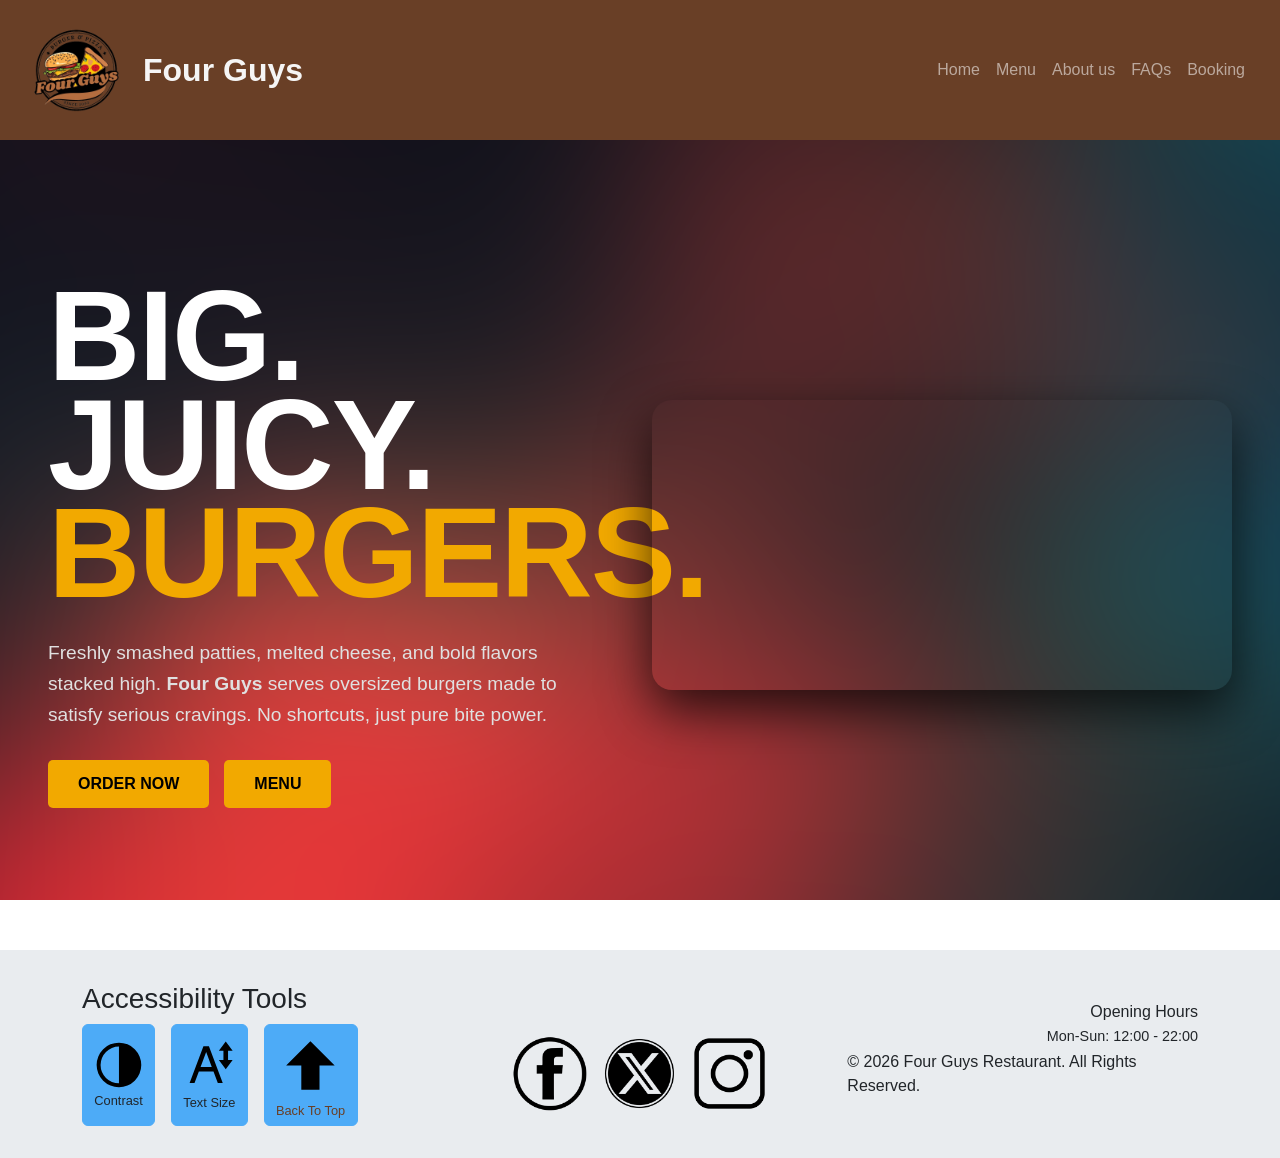
<file: index.html>
<html>
<head>    <meta charset="UTF-8">
    <meta name="viewport" content="width=device-width, initial-scale=1.0">
    <title>Home page</title>
    <link rel="icon" type="image/x-icon" href="images/Four_Guys-favicon.png"> <!-- Favicon image for top bar-->

    <link rel="stylesheet" href="css/bootstrap.min.css">
    <link rel="stylesheet" href="css/styles.css">



  <!--bg image-->
  <style>
  body {
    /* The path to your image */
    background-image: url('images/homeL.png');

    /* Keep the image from repeating */
    background-repeat: no-repeat;

    /* Make the image cover the entire screen */
    background-size: cover;

    /* Keep the image fixed so it doesn't scroll with the page */
    background-attachment: fixed;

    /* Center the image */
    background-position: center;
  }
</style>
</head>

<body>
    <nav class="navbar navbar-expand-lg navbar-dark">
      <div class="container-fluid">
    
        <!-- Logo / Brand -->
        <a class="navbar-brand d-flex align-items-center" href="index.html">
          <img id="logo" src="images/logo.png" alt="Four Guys Logo" class="me-3"> <!-- me3 adds whitespace between logo and title-->
          Four Guys
        </a>

        <!-- Mobile toggle button -->
        <button class="navbar-toggler" type="button" data-bs-toggle="collapse" data-bs-target="#navbarNav">
          <span class="navbar-toggler-icon"></span>
        </button>

        <!-- Links -->
        <div class="collapse navbar-collapse" id="navbarNav">
          <ul class="navbar-nav ms-auto">
            <li class="nav-item">
              <a class="nav-link" href="index.html">Home</a>
            </li>
            <li class="nav-item">
              <a class="nav-link" href="menu.html">Menu</a>
            </li>
            <li class="nav-item">
              <a class="nav-link" href="about-us.html">About us</a>
            </li>
            <li class="nav-item">
              <a class="nav-link" href="faqs.html">FAQs</a>
            </li>
            <li class="nav-item">
              <a class="nav-link" href="booking.html">Booking</a>
            </li>
          </ul>
        </div>

      </div>
    </nav> <!-- End of nav bar-->

<!-- text-->
<div class="hero-section" id="home-hero">
    <div class="container-fluid">
        <div class="row align-items-center">
            
            <div class="col-md-6 px-5">
                <h1 class="hero-title">
                    BIG.<br>
                    JUICY.<br>
                    <span class="highlight">BURGERS.</span>
                </h1>
                <p class="hero-subtitle">
                    Freshly smashed patties, melted cheese, and bold flavors stacked high. 
                    <b>Four Guys</b> serves oversized burgers made to satisfy serious cravings. 
                    No shortcuts, just pure bite power.
                </p>
                <div class="hero-buttons">
                    <a href="booking.html" class="btn btn-orange">ORDER NOW</a>
                    <a href="menu.html" class="btn btn-orange">MENU</a>
                </div>
            </div>

            <div class="col-md-6 d-flex justify-content-end pe-5">
                <video autoplay loop muted playsinline class="hero-video">
                    <source src="images/slideshow.mp4" type="video/mp4">
                    Your browser does not support the video tag.
                </video>
            </div>

        </div> 
    </div> 
</div>





    <footer class="footer-a11y" role="contentinfo">
        <div class="container">
            <div class="footer-a11y__grid">
                <div class="footer-a11y__controls">
                    <h3>Accessibility Tools</h3>
                    <div class="footer-a11y__options"> <!-- footer accesibility buttons -->

                        <button id="darkModeBtn" type="button" class="btn footer-a11y__button" aria-pressed="false" aria-label="Toggle High Contrast Mode" onclick="darkmodeFunc()">
                            <svg role="img" viewBox="0 0 24 24"><title>Contrast</title><path d="M12 22.314a10.314 10.314 0 110-20.628 10.314 10.314 0 010 20.628zM12 3.5a8.5 8.5 0 000 17V3.5z"/></svg>
                            Contrast
                        </button>

                        <button id="toggle-text-size" class="btn footer-a11y__button" aria-pressed="false" aria-label="Toggle Text Size">
                             <svg role ="img" viewBox="0 0 24 24"><title>Text Size</title><path d="m22 6-3-4-3 4h2v4h-2l3 4 3-4h-2V6zM9.307 4l-6 16h2.137l1.875-5h6.363l1.875 5h2.137l-6-16H9.307zm-1.239 9L10.5 6.515 12.932 13H8.068z"/></svg>
                            Text Size
                        </button>

                        <a href="#top" class="btn footer-a11y__button" aria-label="Back to top">
                            <svg class="back-to-top" role="img" viewBox="0 0 24 24" aria-hidden="true" fill="black"><title>Back To Top</title><path d="M12 4l-8 8h5v8h6v-8h5z"/></svg>
                            <span>Back To Top</span>
                        </a>

                    </div>
                </div>

                <div class="footer-a11y__social"> <!-- footer social media buttons -->
                    <a href="https://www.facebook.com/?locale=en_GB"><img src="images/facebook-logo.png" alt="Facebook"></a>
                    <a href="https://x.com/"><img src="images/x-logo.png" alt="Twitter"></a>
                    <a href="https://www.instagram.com/?hl=en"><img src="images/instagram-logo.png" alt="Instagram"></a>
                </div>

                <nav class="footer-a11y__nav" aria-label="Footer Navigation"> <!-- footer links -->

                    <div class="footer-a11y__hours">
                      <h4>Opening Hours</h4>
                      <p>Mon-Sun: 12:00 - 22:00</p>
                    </div>

                    <div class="footer-a11y__copyright">
                      <p>&copy; 2026 Four Guys Restaurant. All Rights Reserved.</p>
                    </div>
                </nav>
            </div>

        </div>
    </footer> 
    <script src="js/jquery.js"></script> <!--  only needed if using jquery--> 
    <script src="js/bootstrap.bundle.min.js"></script>
    <script src="js/accessibility.js" defer></script>
    </body>
    </html>
</file>
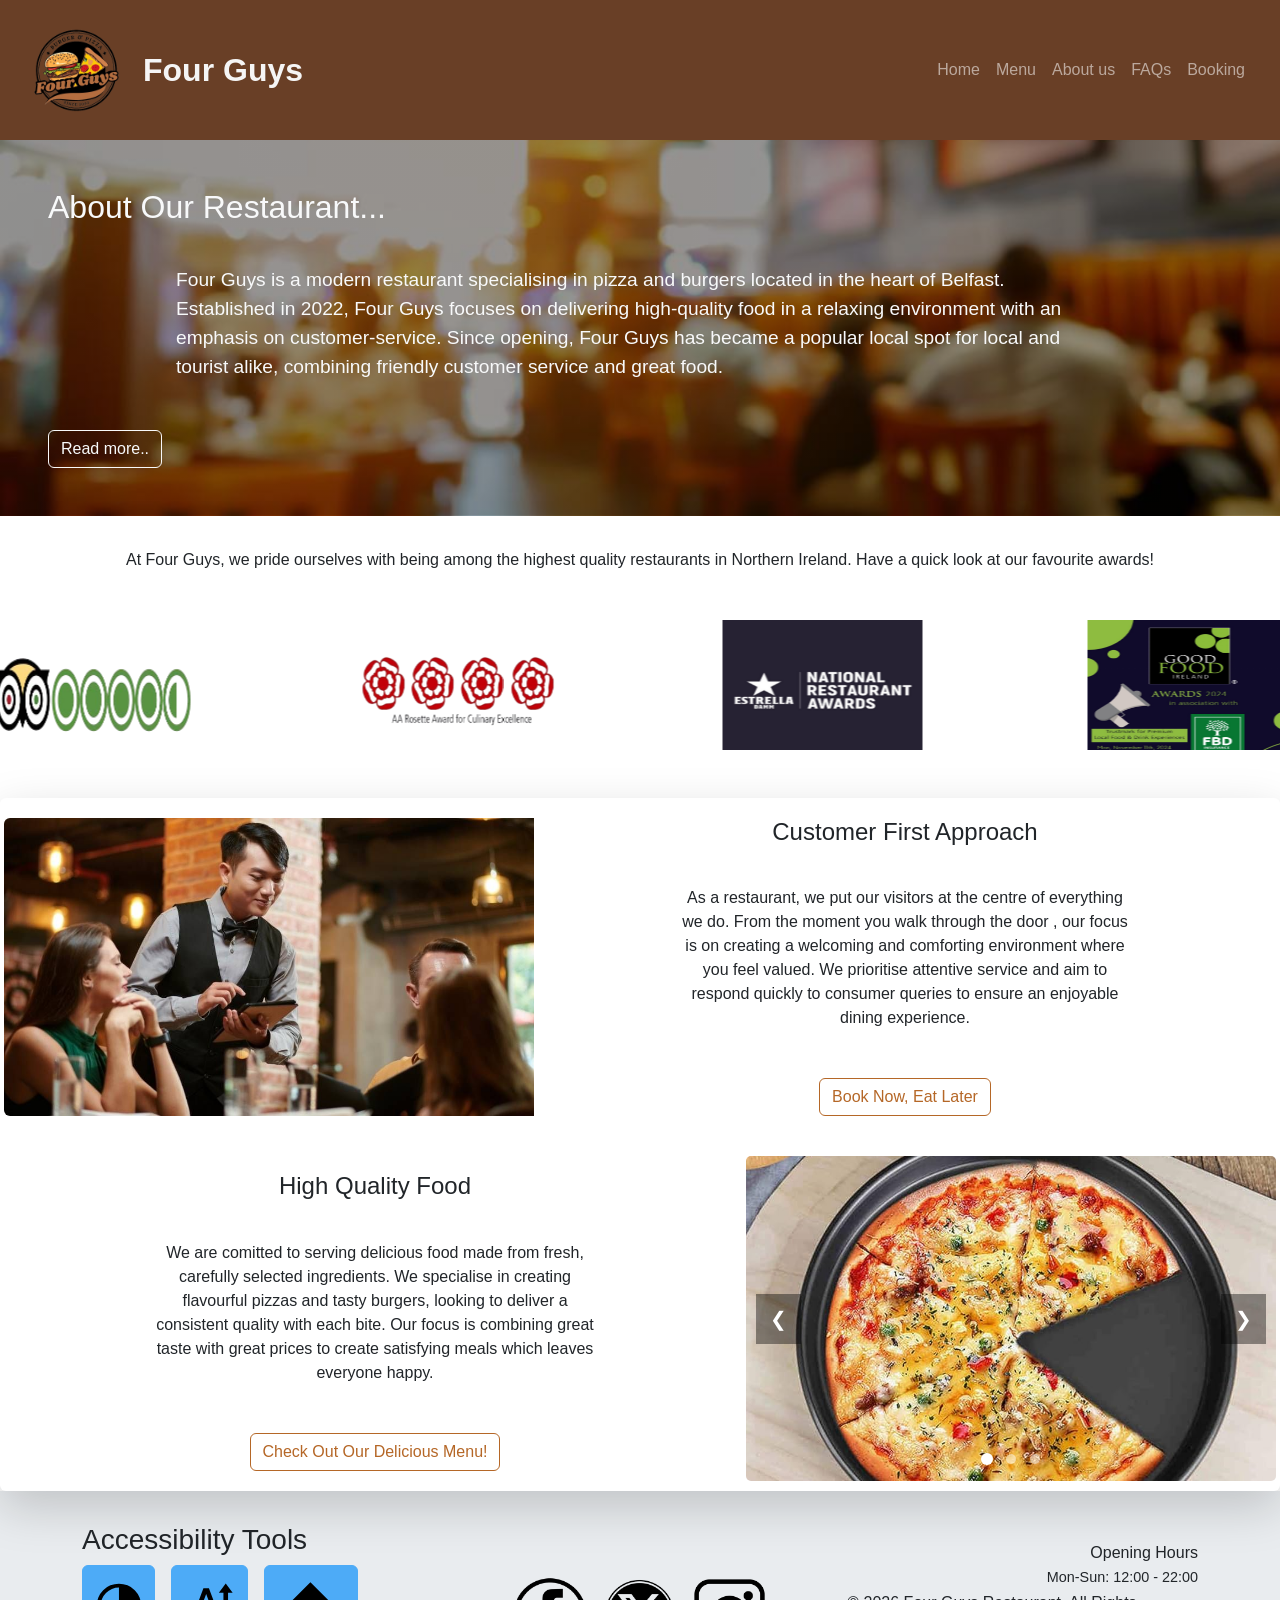
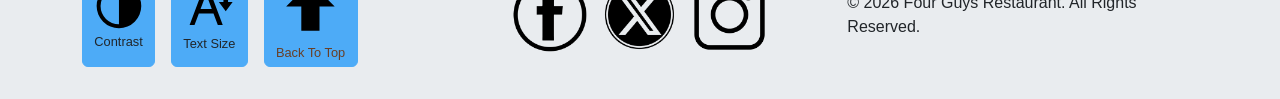
<file: about-us.html>
<!DOCTYPE html>
<html lang="en">
<head>
    <meta charset="UTF-8">
    <meta name="viewport" content="width=device-width, initial-scale=1.0">
    <title>About Us Page</title>
    <link rel="icon" type="image/x-icon" href="images/Four_Guys-favicon.png"> <!-- Favicon image for top bar-->

    <link rel="stylesheet" href="css/bootstrap.min.css">
    <link rel="stylesheet" href="css/styles.css">


</head>
  <body id="top">
    <nav class="navbar navbar-expand-lg navbar-dark">
      <div class="container-fluid">
    
        <!-- Logo / Brand -->
        <a class="navbar-brand d-flex align-items-center" href="index.html">
          <img id="logo" src="images/logo.png" alt="Four Guys Logo" class="me-3"> <!-- me3 adds whitespace between logo and title-->
          Four Guys
        </a>

        <!-- Mobile toggle button -->
        <button class="navbar-toggler" type="button" data-bs-toggle="collapse" data-bs-target="#navbarNav">
          <span class="navbar-toggler-icon"></span>
        </button>

        <!-- Button navigation -->
        <div class="collapse navbar-collapse" id="navbarNav">
          <ul class="navbar-nav ms-auto">
            <li class="nav-item">
              <a class="nav-link" href="index.html">Home</a>
            </li>
            <li class="nav-item">
              <a class="nav-link" href="menu.html">Menu</a>
            </li>
            <li class="nav-item">
              <a class="nav-link" href="about-us.html">About us</a>
            </li>
            <li class="nav-item">
              <a class="nav-link" href="faqs.html">FAQs</a>
            </li>
            <li class="nav-item">
              <a class="nav-link" href="booking.html">Booking</a>
            </li>
          </ul>
        </div>

      </div>
    </nav> <!-- End of nav bar-->

    <!-- Hero section -->
    <div class="row align-items-md-stretch">
      <div class="col-md-12">
        <div class="text-light jumbotron-image">
          <h2>About Our Restaurant...</h2>
          <p class="fade-in about-us-p">Four Guys is a modern restaurant specialising in pizza and burgers located in the heart of Belfast.
            Established in 2022, Four Guys focuses on delivering high-quality food in a relaxing environment
            with an emphasis on customer-service. Since opening, Four Guys has became a popular local spot
            for local and tourist alike, combining friendly customer service and great food.
          </p>

          <p class="extra-text about-us-p" style="display:none;">
          The owners of Four Guys thought long and hard what makes a great restaurant. The food only makes a part of the restaurant,
          but the customers are what makes a restaurant complete. Our customer service policy ensures that the customer must enjoy every
          minute within our restaurant. This ensures that we create a welcoming and warm environment along with exciting and tasteful
          dishes for all to try.<br><br>

          Whilst we have a great focus on the customer, we still spend many hours perfecting and tweaking our menu. Four Guys attempts
          to get people to step outside their food-comfort zones, trying exciting and new flavours. Many foods are rotated in and out 
          of our menu as we listen carefully to customer ratings on how to improve our menu.
          </p>

          <button class="btn btn-outline-light read-more" type="button">Read more..</button>
        </div>
      </div>

    <p class="text-center fade-in about-us-p"> At Four Guys, we pride ourselves with being among the highest quality restaurants
        in Northern Ireland. Have a quick look at our favourite awards!</p>

    <div class="marquee">
      <div class="marquee-content">
        <img src="images/tripadvisor-award.png" alt="Tripadvisor 4.5/5 rating">
        <img src="images/AA-Rosette-Award.png" alt="4/5 AA Rosette rating for culinary excellence">
        <img src="images/national-restaurant-award.jpg" alt="National Restaurant Award for high-quality food 2024">
        <img src="images/good-food-ireland-award.jpg" alt="Good Food Ireland Award 2024">
      </div>
    </div>    

    <!-- creates card effect around both card divs -->
    <div class="container mt-5">
      <div class="card shadow-lg border-0">
        <div class="row g-0 p-1 align-items-center">

          <!-- First card -->
          <div class="row g-0 mb-4 align-items-center">
            <div class="col-md-5">
              <img src="images/about-us-customer-service.jpg" alt="Waiter serving a table in a Four Guys Restaurant" class="img-fluid rounded-start">
            </div>
            <div class="col-md-7">
              <div class="card-body">
                <h4 class="text-center">Customer First Approach</h4>
                  <p class="text-center fade-in about-us-p">As a restaurant, we put our visitors at the centre of everything we do. From the moment you walk through the door
                    , our focus is on creating a welcoming and comforting environment where you feel valued. We prioritise attentive
                    service and aim to respond quickly to consumer queries to ensure an enjoyable dining experience.
                  </p>
                  <div class= "text-center">
                      <button id="booking-btn" class="btn primary-btn" type="button">Book Now, Eat Later</button>
                  </div>
              </div>
            </div>
          </div>

          <!-- Second card -->
          <div class="row g-0 align-items-stretch">
            <div class="col-md-7 order-md-1 order-2 h-100">
              <div class="card-body">
                <h4 class="text-center">High Quality Food</h4>
                <p class="text-center fade-in about-us-p">We are comitted to serving delicious food made from fresh, carefully selected ingredients. We specialise in creating
                  flavourful pizzas and tasty burgers, looking to deliver a consistent quality with each bite. Our focus is combining 
                  great taste with great prices to create satisfying meals which leaves everyone happy.
                </p>
                <div class= "text-center">
                  <button id="menu-btn" class="btn primary-btn" type="button">Check Out Our Delicious Menu!</button>
                </div>
              </div>
            </div>

            <!-- Slideshow -->
            <div class="col-md-5 order-md-2 order-1 h-100">
              <div class="slideshow">

                <div class="slide">
                  <img src="images/about-us-pizza.jpg" class="img-fluid" alt="A freshly made pizza sitting on the counter">
                </div>

                <div class="slide">
                  <img src="images/about-us-burger.jpg" class="img-fluid" alt="a tasty burger pictured before being eaten">
                </div>

                <div class="slide">
                    <img src="images/about-us-milkshake.jpeg" class="img-fluid" alt="milkshake ready to be served to a customer">
                </div>

                <!-- Interactive dots -->
                <div class="dots">
                  <span class="dot" onclick="goToSlide(0)"></span>
                  <span class="dot" onclick="goToSlide(1)"></span>
                  <span class="dot" onclick="goToSlide(2)"></spa\n>
                </div>

                <!-- Arrows -->
                <button class="arrow prev" onclick="changeSlide(-1)">&#10094;</button>
                <button class="arrow next" onclick="changeSlide(1)">&#10095;</button>

              </div>
            </div>
          </div>

        </div>
      </div>
    </div>    

    <!-- Footer -->
    <footer class="footer-a11y" role="contentinfo">
        <div class="container">
            <div class="footer-a11y__grid">
                <div class="footer-a11y__controls">
                    <h3>Accessibility Tools</h3>
                    <div class="footer-a11y__options"> <!-- footer accesibility buttons -->

                        <button id="darkModeBtn" type="button" class="btn footer-a11y__button" aria-pressed="false" aria-label="Toggle High Contrast Mode" onclick="darkmodeFunc()">
                            <svg role="img" viewBox="0 0 24 24"><title>Contrast</title><path d="M12 22.314a10.314 10.314 0 110-20.628 10.314 10.314 0 010 20.628zM12 3.5a8.5 8.5 0 000 17V3.5z"/></svg>
                            Contrast
                        </button>

                        <button id="toggle-text-size" class="btn footer-a11y__button" aria-pressed="false" aria-label="Toggle Text Size">
                             <svg role ="img" viewBox="0 0 24 24"><title>Text Size</title><path d="m22 6-3-4-3 4h2v4h-2l3 4 3-4h-2V6zM9.307 4l-6 16h2.137l1.875-5h6.363l1.875 5h2.137l-6-16H9.307zm-1.239 9L10.5 6.515 12.932 13H8.068z"/></svg>
                            Text Size
                        </button>

                        <a href="#top" class="btn footer-a11y__button" aria-label="Back to top">
                            <svg class="back-to-top" role="img" viewBox="0 0 24 24" aria-hidden="true" fill="black"><title>Back To Top</title><path d="M12 4l-8 8h5v8h6v-8h5z"/></svg>
                            <span>Back To Top</span>
                        </a>

                    </div>
                </div>

                <div class="footer-a11y__social"> <!-- footer social media buttons -->
                    <a href="https://www.facebook.com/?locale=en_GB"><img src="images/facebook-logo.png" alt="Facebook"></a>
                    <a href="https://x.com/"><img src="images/x-logo.png" alt="Twitter"></a>
                    <a href="https://www.instagram.com/?hl=en"><img src="images/instagram-logo.png" alt="Instagram"></a>
                </div>

                <nav class="footer-a11y__nav" aria-label="Footer Navigation"> <!-- footer links -->

                    <div class="footer-a11y__hours">
                      <h4>Opening Hours</h4>
                      <p>Mon-Sun: 12:00 - 22:00</p>
                    </div>

                    <div class="footer-a11y__copyright">
                      <p>&copy; 2026 Four Guys Restaurant. All Rights Reserved.</p>
                    </div>
                </nav>
            </div>

        </div>
    </footer>  

  <script src="js/jquery.js"></script> <!--  only needed if using jquery--> 
  <script src="js/about-us-scripts.js"></script>
  <script src="js/bootstrap.bundle.min.js"></script>
  <script src="js/accessibility.js" defer></script>
</body>
</html>
</file>
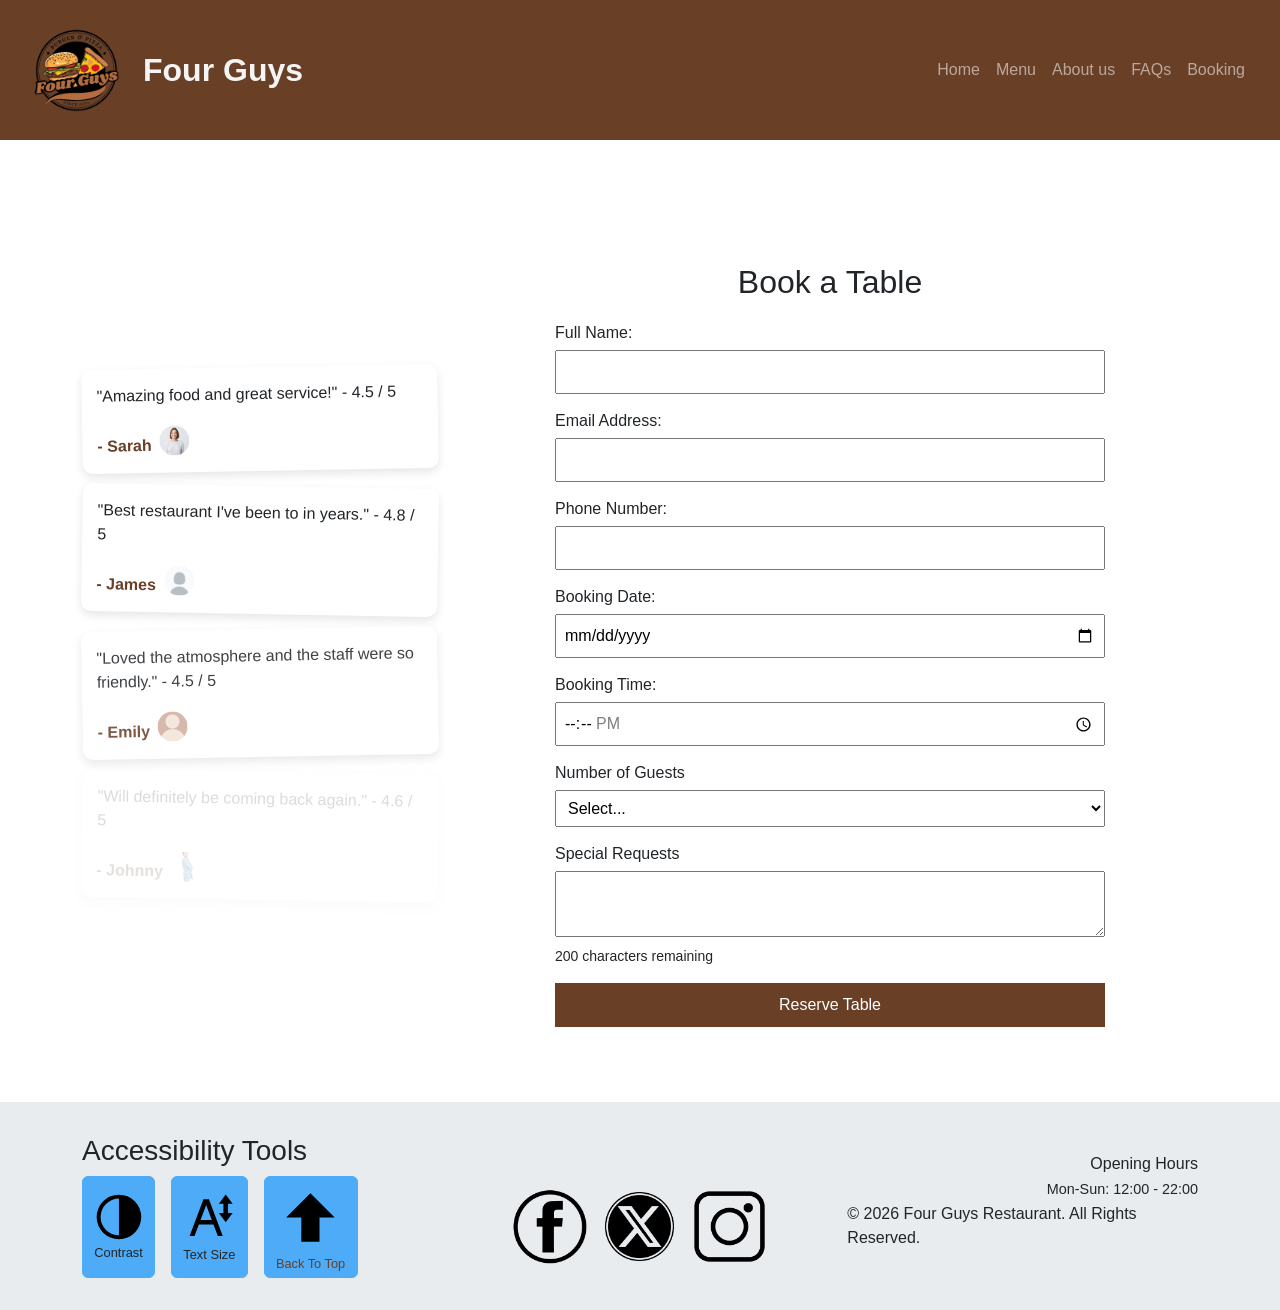
<file: booking.html>
<!DOCTYPE html>
<html lang="en">
<head>
    <meta charset="UTF-8">
    <meta name="viewport" content="width=device-width, initial-scale=1.0">
    <title>Booking Page</title>
    <link rel="icon" type="image/x-icon" href="images/Four_Guys-favicon.png"> <!-- Favicon image for top bar-->


    <link rel="stylesheet" href="css/bootstrap.min.css">
    <link rel="stylesheet" href="css/booking-styles.css">
    <link rel="stylesheet" href="css/styles.css">

    <script src="js/accessibility.js" defer></script>

</head>
<body>
    <nav class="navbar navbar-expand-lg navbar-dark">
      <div class="container-fluid">
    
        <!-- Logo / Brand -->
        <a class="navbar-brand d-flex align-items-center" href="index.html">
          <img id="logo" src="images/logo.png" alt="Four Guys Logo" class="me-3"> <!-- me3 adds whitespace between logo and title-->
          Four Guys
        </a>

        <!-- Mobile toggle button -->
        <button class="navbar-toggler" type="button" data-bs-toggle="collapse" data-bs-target="#navbarNav">
          <span class="navbar-toggler-icon"></span>
        </button>

        <!-- Links -->
        <div class="collapse navbar-collapse" id="navbarNav">
          <ul class="navbar-nav ms-auto">
            <li class="nav-item">
              <a class="nav-link" href="index.html">Home</a>
            </li>
            <li class="nav-item">
              <a class="nav-link" href="menu.html">Menu</a>
            </li>
            <li class="nav-item">
              <a class="nav-link" href="about-us.html">About us</a>
            </li>
            <li class="nav-item">
              <a class="nav-link" href="faqs.html">FAQs</a>
            </li>
            <li class="nav-item">
              <a class="nav-link" href="booking.html">Booking</a>
            </li>
          </ul>
        </div>

      </div>
    </nav> <!-- End of nav bar-->

<div class="container mt-5">
  <div class="row align-items-center">

    <!-- Reviews Column -->
    <div class="col-md-4 mb-4">
      <div class="reviews-container">

        <div class="review-card">
          <p>"Amazing food and great service!" -  4.5 / 5</p>

          <div class="review-user">
            <span>- Sarah</span>
            <img src="images/booking-pfp-sarah.jpg" alt="Profile picture of user: Sarah">
          </div>
        </div>

        <div class="review-card">
          <p>"Best restaurant I've been to in years." -  4.8 / 5</p>

          <div class="review-user">
            <span>- James</span>
            <img src="images/booking-pfp-default-male.jpg" alt="Profile picture of user: James">
          </div>
        </div>

        <div class="review-card">
          <p>"Loved the atmosphere and the staff were so friendly." -  4.5 / 5</p>

          <div class="review-user">
            <span>- Emily</span>
            <img src="images/booking-pfp-default-female.png" alt="Profile picture of user: Emily">
          </div>
        </div>

        <div class="review-card">
          <p>"Will definitely be coming back again." - 4.6 / 5</p>

          <div class="review-user">
            <span>- Johnny</span>
            <img src="images/booking-pfp-default-johnny.jpg" alt="Profile picture of user: Johnny">

          </div>
        </div>

      </div>
    </div>

    <!-- Form Column -->
    <div class="col-md-8">
      <div class="booking-container">
        <h2 class="text-center">Book a Table</h2>

        <form id="bookingForm">

          <div class="form-group">
            <label for="name">Full Name:</label>
            <input type="text" id="name" name="name" required>
          </div>

          <div class="form-group">
            <label for="email">Email Address:</label>
            <input type="email" id="email" name="email" required>
          </div>

          <div class="form-group">
            <label for="phone">Phone Number:</label>
            <input type="tel" id="phone" name="phone" required>
          </div>

          <div class="form-group">
            <label for="date">Booking Date:</label>
            <input type="date" id="date" name="date" required>
          </div>

          <div class="form-group">
            <label for="time">Booking Time:</label>
            <input type="time" id="time" name="time" min="12:00" max="22:00" required>
          </div>

          <div class="form-group">
            <label for="guests">Number of Guests</label>
            <select id="guests" name="guests" required>
              <option value="">Select...</option>
              <option value="1">1 Person</option>
              <option value="2">2 People</option>
              <option value="3">3 People</option>
              <option value="4">4 People</option>
              <option value="5+">5+ People</option>
            </select>
          </div>

          <div class="form-group">
            <label for="requests">Special Requests</label>
            <textarea id="requests" name="requests" maxlength="200"></textarea>
              <small><span id="charcount">200</span> characters remaining</small>

          </div>

          <button type="submit" class="form-button">Reserve Table</button>

        </form>
      </div>
    </div>

  </div>
</div>

    <!-- Footer -->
    <footer class="footer-a11y" role="contentinfo">
        <div class="container">
            <div class="footer-a11y__grid">
                <div class="footer-a11y__controls">
                    <h3>Accessibility Tools</h3>
                    <div class="footer-a11y__options"> <!-- footer accesibility buttons -->

                        <button id="darkModeBtn" type="button" class="btn footer-a11y__button" aria-pressed="false" aria-label="Toggle High Contrast Mode" onclick="darkmodeFunc()">
                            <svg role="img" viewBox="0 0 24 24"><title>Contrast</title><path d="M12 22.314a10.314 10.314 0 110-20.628 10.314 10.314 0 010 20.628zM12 3.5a8.5 8.5 0 000 17V3.5z"/></svg>
                            Contrast
                        </button>

                        <button id="toggle-text-size" class="btn footer-a11y__button" aria-pressed="false" aria-label="Toggle Text Size">
                             <svg role ="img" viewBox="0 0 24 24"><title>Text Size</title><path d="m22 6-3-4-3 4h2v4h-2l3 4 3-4h-2V6zM9.307 4l-6 16h2.137l1.875-5h6.363l1.875 5h2.137l-6-16H9.307zm-1.239 9L10.5 6.515 12.932 13H8.068z"/></svg>
                            Text Size
                        </button>

                        <a href="#top" class="btn footer-a11y__button" aria-label="Back to top">
                            <svg class="back-to-top" role="img" viewBox="0 0 24 24" aria-hidden="true" fill="black"><title>Back To Top</title><path d="M12 4l-8 8h5v8h6v-8h5z"/></svg>
                            <span>Back To Top</span>
                        </a>

                    </div>
                </div>

                <div class="footer-a11y__social"> <!-- footer social media buttons -->
                    <a href="https://www.facebook.com/?locale=en_GB"><img src="images/facebook-logo.png" alt="Facebook"></a>
                    <a href="https://x.com/"><img src="images/x-logo.png" alt="Twitter"></a>
                    <a href="https://www.instagram.com/?hl=en"><img src="images/instagram-logo.png" alt="Instagram"></a>
                </div>

                <nav class="footer-a11y__nav" aria-label="Footer Navigation"> <!-- footer links -->

                    <div class="footer-a11y__hours">
                      <h4>Opening Hours</h4>
                      <p>Mon-Sun: 12:00 - 22:00</p>
                    </div>

                    <div class="footer-a11y__copyright">
                      <p>&copy; 2026 Four Guys Restaurant. All Rights Reserved.</p>
                    </div>
                </nav>
            </div>

        </div>
    </footer>  

<!-- jQuery -->
<script src="js/jquery.js"></script>

<!-- Your JS -->
<script src="js/booking-scripts.js"></script>

</body>
</html>
</file>
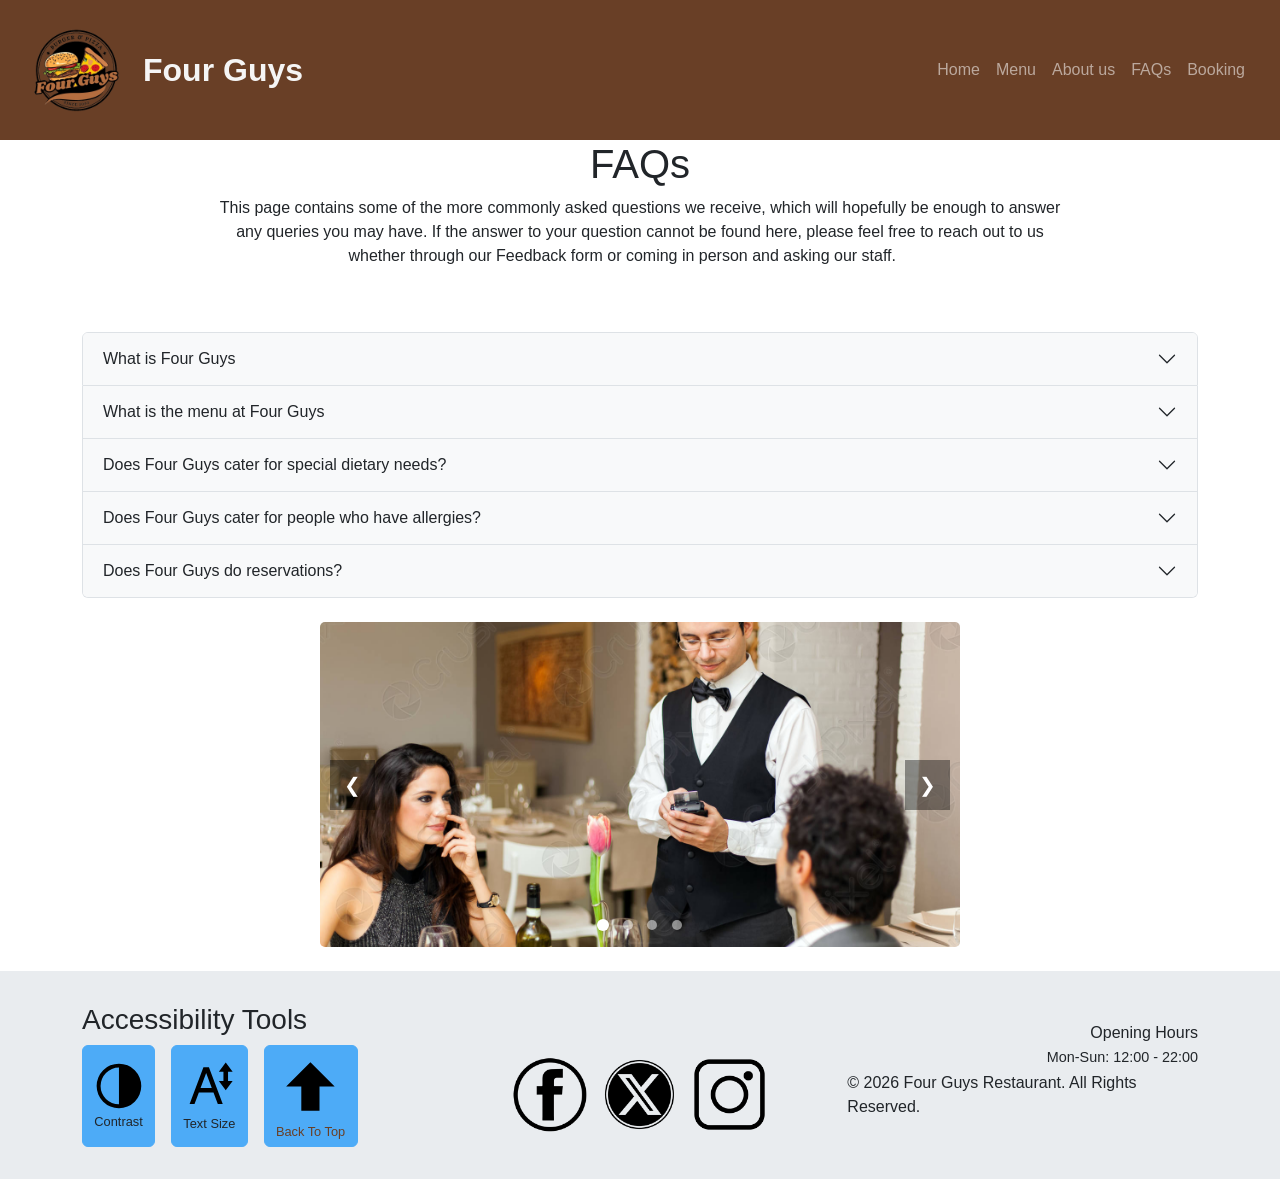
<file: faqs.html>
<!DOCTYPE html>
<html lang="en">
<head>
    <meta charset="UTF-8">
    <meta name="viewport" content="width=device-width, initial-scale=1.0">
    <title>FAQs Page</title>
    <link rel="icon" type="image/x-icon" href="images/Four_Guys-favicon.png"> <!-- Favicon image for top bar-->

    <link rel="stylesheet" href="css/bootstrap.min.css">
    <link rel="stylesheet" href="css/styles.css">

    <script src="js/jquery.js"></script> <!--  only needed if using jquery--> 
    <script src="js/bootstrap.bundle.min.js"></script>
    <script src="js/accessibility.js" defer></script>

</head>
<body>
    <nav class="navbar navbar-expand-lg navbar-dark">
      <div class="container-fluid">
    
        <!-- Logo / Brand -->
        <a class="navbar-brand d-flex align-items-center" href="index.html">
          <img id="logo" src="images/logo.png" alt="Four Guys Logo" class="me-3"> <!-- me3 adds whitespace between logo and title-->
          Four Guys
        </a>

        <!-- Mobile toggle button -->
        <button class="navbar-toggler" type="button" data-bs-toggle="collapse" data-bs-target="#navbarNav">
          <span class="navbar-toggler-icon"></span>
        </button>

        <!-- Links -->
        <div class="collapse navbar-collapse" id="navbarNav">
          <ul class="navbar-nav ms-auto">
            <li class="nav-item">
              <a class="nav-link" href="index.html">Home</a>
            </li>
            <li class="nav-item">
              <a class="nav-link" href="menu.html">Menu</a>
            </li>
            <li class="nav-item">
              <a class="nav-link" href="about-us.html">About us</a>
            </li>
            <li class="nav-item">
              <a class="nav-link" href="faqs.html">FAQs</a>
            </li>
            <li class="nav-item">
              <a class="nav-link" href="booking.html">Booking</a>
            </li>
          </ul>
        </div>

      </div>
    </nav> <!-- End of nav bar-->

    <div class="content">
      <div class="row text-center">
        <div class="col-lg-8 offset-lg-2"> 
          <h1>FAQs</h1>
            <p>This page contains some of the more commonly asked questions we receive, which will hopefully be enough to answer any queries you may have. If the answer to your question cannot be found here, please feel free to reach out to us whether through our Feedback form or coming in person and asking our staff.&nbsp; &nbsp; &nbsp; &nbsp;&nbsp;</p>
        </div>
      </div>
      
      <div class="container mt-5">
          <div class="accordion" id="accordionPanelsStayOpen">
            <div class="accordion-item">
              <h2 class="accordion-header" id="panelsStayOpen-headingOne">
                <button class="accordion-button collapsed" type="button" data-bs-toggle="collapse" data-bs-target="#panelsStayOpen-collapseOne" aria-expanded="false" aria-controls="panelsStayOpen-collapseOne">
                  What is Four Guys 
                </button>
              </h2>
              <div id="panelsStayOpen-collapseOne" class="accordion-collapse collapse" aria-labelledby="panelsStayOpen-headingOne">
                <div class="accordion-body">
                  We are a modern restaurant specialising in both burgers and pizza that is located in the heart of Belfast.
                  We were established in 2022 and focus on delivering high-quality food in a relaxing environment, placing emphasis on our customer service in order to ensure satisfaction.
                  Our doors are open to both locals and tourists alike with the sole goal of delivering a dining experience that captures the heart and soul of Belfast.
                </div>
              </div>
            </div>
            <div class="accordion-item">
              <h2 class="accordion-header" id="panelsStayOpen-headingTwo">
                <button class="accordion-button collapsed" type="button" data-bs-toggle="collapse" data-bs-target="#panelsStayOpen-collapseTwo" aria-expanded="false" aria-controls="panelsStayOpen-collapseTwo">
                  What is the menu at Four Guys
                </button>
              </h2>
              <div id="panelsStayOpen-collapseTwo" class="accordion-collapse collapse" aria-labelledby="panelsStayOpen-headingTwo">
                <div class="accordion-body">
                  Our menu changes from time to time, though a current up to date version of our menu can be found <a href="menu.html">here</a>
                </div>
              </div>
            </div>
            <div class="accordion-item">
              <h2 class="accordion-header" id="panelsStayOpen-headingThree">
                <button class="accordion-button collapsed" type="button" data-bs-toggle="collapse" data-bs-target="#panelsStayOpen-collapseThree" aria-expanded="false" aria-controls="panelsStayOpen-collapseThree">
                  Does Four Guys cater for special dietary needs?
                </button>
              </h2>
              <div id="panelsStayOpen-collapseThree" class="accordion-collapse collapse" aria-labelledby="panelsStayOpen-headingThree">
                <div class="accordion-body">
                  Our Menu indicates vegetarian and vegan dishes. Some of our Pizzas can also be made can also be made with non-gluten containing ingredients. Please inform our staff of your dietary needs before placing your order.
                </div>
              </div>
            </div>
            <div class="accordion-item">
              <h2 class="accordion-header" id="panelsStayOpen-headingFour">
                <button class="accordion-button collapsed" type="button" data-bs-toggle="collapse" data-bs-target="#panelsStayOpen-collapseFour" aria-expanded="false" aria-controls="panelsStayOpen-collapseFour">
                  Does Four Guys cater for people who have allergies?
                </button>
              </h2>
              <div id="panelsStayOpen-collapseFour" class="accordion-collapse collapse" aria-labelledby="panelsStayOpen-headingFour">
                <div class="accordion-body">
                    As a company we recognise the importance of the safe management of allergens and the serious effect they can have on certain individuals. We have strict policies in place to deal with handling allergens, as well as a strict auditing process to ensure that these policies are fully complied with in all of our restaurants. <br>
                    <br>However, our suppliers and kitchens handle numerous ingredients and allergens. Whilst we have strict controls in place to reduce the risk of contamination, unfortunately it is not possible for us to guarantee that our dishes will be 100% allergen free. <br>
                    <br>Please speak to the restaurant manager if you have any food allergies prior to placing your order so we can take extra care preparing your dish.
                </div>
              </div>
            </div>
            <div class="accordion-item">
              <h2 class="accordion-header" id="panelsStayOpen-headingFive">
                <button class="accordion-button collapsed" type="button" data-bs-toggle="collapse" data-bs-target="#panelsStayOpen-collapseFive" aria-expanded="false" aria-controls="panelsStayOpen-collapseFive">
                  Does Four Guys do reservations?
                </button>
              </h2>
              <div id="panelsStayOpen-collapseFive" class="accordion-collapse collapse" aria-labelledby="panelsStayOpen-headingFive">
                <div class="accordion-body">
                  Yes, in order to facilitate the fact that some customers would like to ensure they can get a table at their time and date of choice, we offer reservations on our website <a href="booking.html">here</a>.
              </div>
            </div>
          </div>
      </div>
    </div>

    <br>

    <!-- Slideshow -->
    <div class="col-md-6 offset-lg-3 h-100">
      <div class="slideshow">

        <div class="slide">
          <img src="images/faqs-waiter-taking-orders-restaurant.jpg" class="img-fluid" alt="A picture of one of our waiters gracefully serving customers">
        </div>

        <div class="slide">
          <img src="images/faqs-restaurant-kitchen.jpg" class="img-fluid" alt="A behind the scenes look at one of our kitchens">
        </div>

        <div class="slide">
            <img src="images/faqs-restaraunt-floor.jpeg" class="img-fluid" alt="An image of a part of our restaraunt floor">
        </div>

        <div class="slide">
            <img src="images/faqs-burger-restaraunt.jpg" class="img-fluid" alt="A freshly prepared burger from our kitchen.">
        </div>

        <!-- Interactive dots -->
        <div class="dots">
          <span class="dot" onclick="goToSlide(0)"></span>
          <span class="dot" onclick="goToSlide(1)"></span>
          <span class="dot" onclick="goToSlide(2)"></span>
          <span class="dot" onclick="goToSlide(3)"></span>
        </div>

        <!-- Arrows -->
        <button class="arrow prev" onclick="changeSlide(-1)">&#10094;</button>
        <button class="arrow next" onclick="changeSlide(1)">&#10095;</button>
        
      </div>
    </div>

  </div>
  <br>
  
  
    

    <!-- Footer -->
    <footer class="footer-a11y" role="contentinfo">
        <div class="container">
            <div class="footer-a11y__grid">
                <div class="footer-a11y__controls">
                    <h3>Accessibility Tools</h3>
                    <div class="footer-a11y__options"> <!-- footer accesibility buttons -->

                        <button id="darkModeBtn" type="button" class="btn footer-a11y__button" aria-pressed="false" aria-label="Toggle High Contrast Mode" onclick="darkmodeFunc()">
                            <svg role="img" viewBox="0 0 24 24"><title>Contrast</title><path d="M12 22.314a10.314 10.314 0 110-20.628 10.314 10.314 0 010 20.628zM12 3.5a8.5 8.5 0 000 17V3.5z"/></svg>
                            Contrast
                        </button>

                        <button id="toggle-text-size" class="btn footer-a11y__button" aria-pressed="false" aria-label="Toggle Text Size">
                             <svg role ="img" viewBox="0 0 24 24"><title>Text Size</title><path d="m22 6-3-4-3 4h2v4h-2l3 4 3-4h-2V6zM9.307 4l-6 16h2.137l1.875-5h6.363l1.875 5h2.137l-6-16H9.307zm-1.239 9L10.5 6.515 12.932 13H8.068z"/></svg>
                            Text Size
                        </button>

                        <a href="#top" class="btn footer-a11y__button" aria-label="Back to top">
                            <svg class="back-to-top" role="img" viewBox="0 0 24 24" aria-hidden="true" fill="black"><title>Back To Top</title><path d="M12 4l-8 8h5v8h6v-8h5z"/></svg>
                            <span>Back To Top</span>
                        </a>

                    </div>
                </div>

                <div class="footer-a11y__social"> <!-- footer social media buttons -->
                    <a href="https://www.facebook.com/?locale=en_GB"><img src="images/facebook-logo.png" alt="Facebook"></a>
                    <a href="https://x.com/"><img src="images/x-logo.png" alt="Twitter"></a>
                    <a href="https://www.instagram.com/?hl=en"><img src="images/instagram-logo.png" alt="Instagram"></a>
                </div>

                <nav class="footer-a11y__nav" aria-label="Footer Navigation"> <!-- footer links -->

                    <div class="footer-a11y__hours">
                      <h4>Opening Hours</h4>
                      <p>Mon-Sun: 12:00 - 22:00</p>
                    </div>

                    <div class="footer-a11y__copyright">
                      <p>&copy; 2026 Four Guys Restaurant. All Rights Reserved.</p>
                    </div>
                </nav>
            </div>

        </div>
    </footer>

  <script src="js/about-us-scripts.js"></script>
</body>
  
</html>
</file>
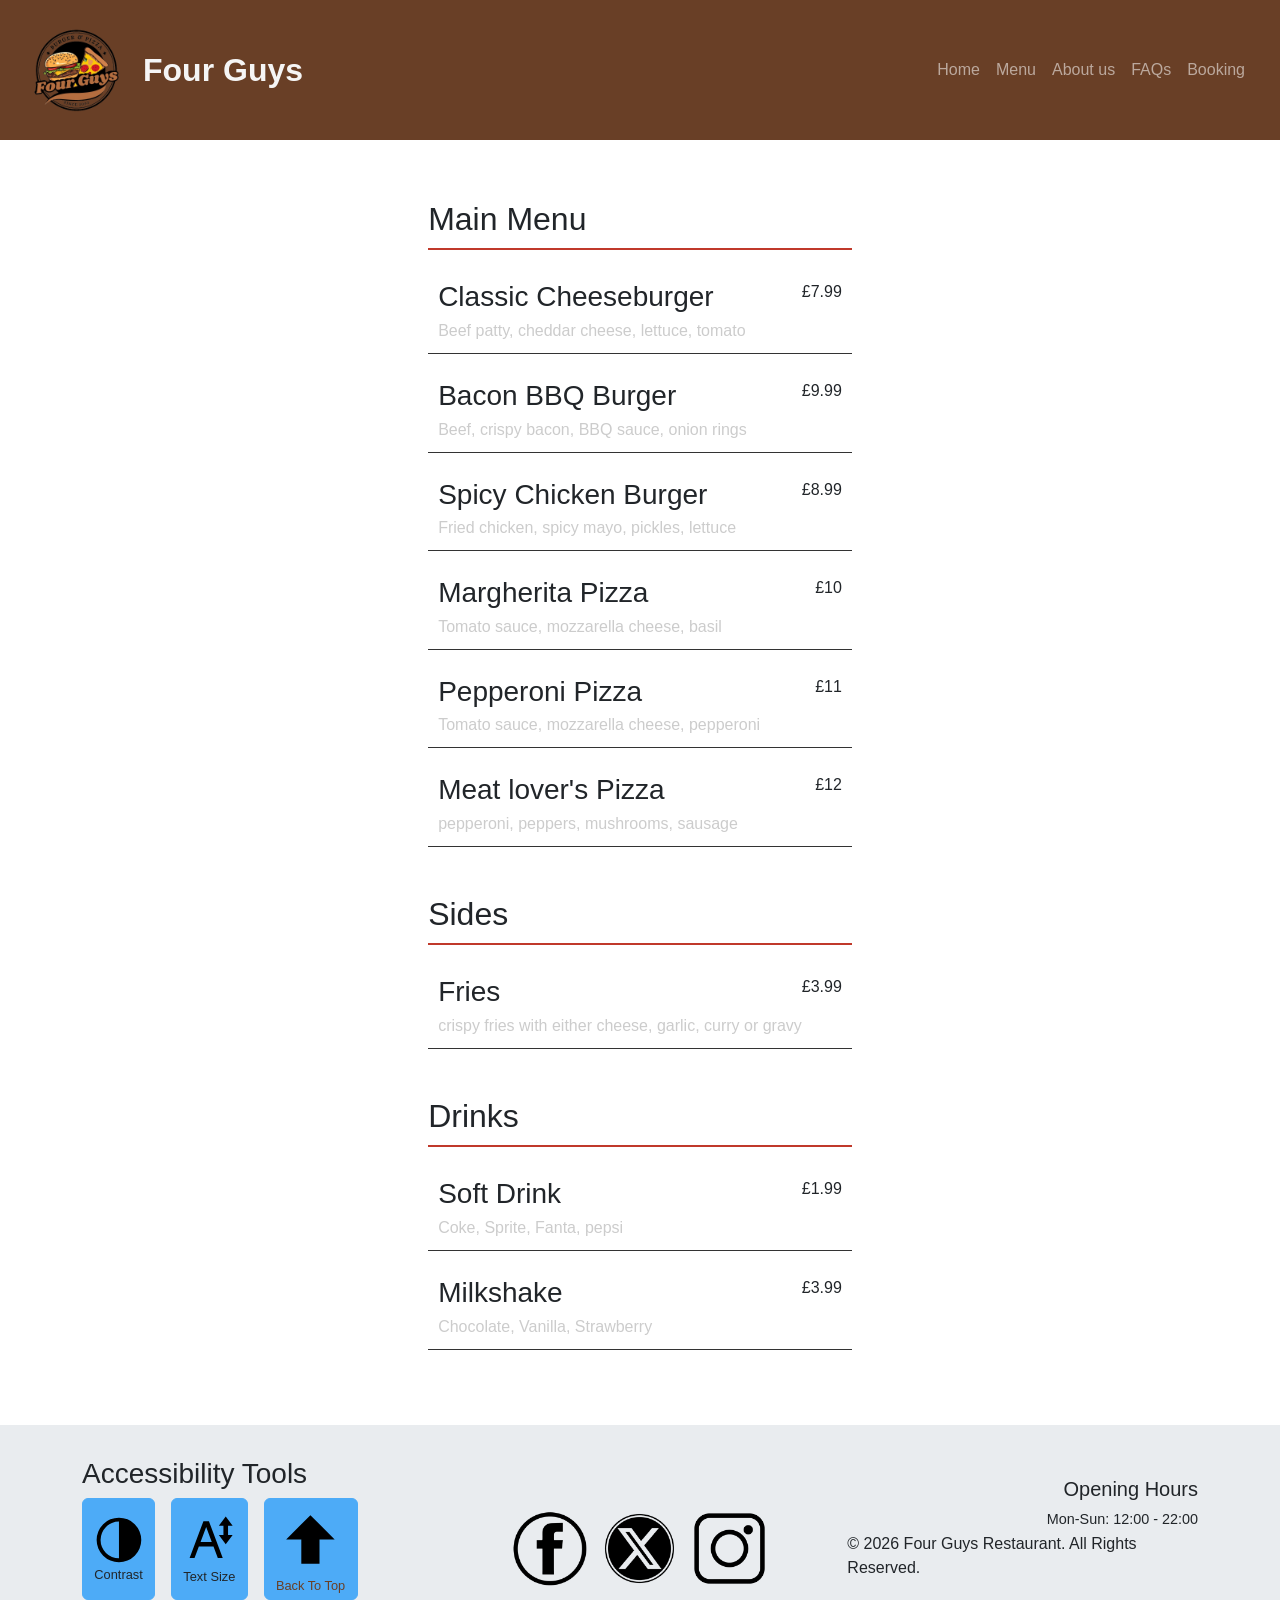
<file: menu.html>
<!DOCTYPE html>
<html lang="en">
<head>
    <meta charset= "UTF-8">
    <meta name="viewport" content="width=device-width, initial-scale=1.0">
    <title> Menu Page</title>
    <link rel="icon" type="image/x-icon" href="images/Four_Guys-favicon.png"> <!-- Favicon image for top bar-->


    <link rel="stylesheet" href="css/bootstrap.min.css">
    <link rel="stylesheet" href="css/styles.css">

</head>
<body>
    <nav class="navbar navbar-expand-lg navbar-dark">
      <div class="container-fluid">
    
        <!-- Logo / Brand -->
        <a class="navbar-brand d-flex align-items-center" href="index.html">
          <img id="logo" src="images/logo.png" alt="Four guys Logo" class="me-3">
         Four Guys
        </a>

        <!-- Mobile toggle button -->
        <button class="navbar-toggler" type="button" data-bs-toggle="collapse" data-bs-target="#navbarNav">
          <span class="navbar-toggler-icon"></span>
        </button>

        <!-- Links -->
        <div class="collapse navbar-collapse" id="navbarNav">
          <ul class="navbar-nav ms-auto">
            <li class="nav-item">
              <a class="nav-link" href="index.html">Home</a>
            </li>
            <li class="nav-item">
              <a class="nav-link" href="menu.html">Menu</a>
            </li>
            <li class="nav-item">
              <a class="nav-link" href="about-us.html">About us</a>
            </li>
            <li class="nav-item">
              <a class="nav-link" href="faqs.html">FAQs</a>
            </li>
            <li class="nav-item">
              <a class="nav-link" href="booking.html">Booking</a>
            </li>
          </ul>
        </div>

      </div>
    </nav> <!-- End of nav bar-->

  <div class="menu">
    <h2>Main Menu</h2>

    <div class="menu-item">
      <div>
        <h3>Classic Cheeseburger</h3>
        <p>Beef patty, cheddar cheese, lettuce, tomato</p>
      </div>
      <div class="price">£7.99</div>
    </div>

    <div class="menu-item">
      <div>
        <h3>Bacon BBQ Burger</h3>
        <p>Beef, crispy bacon, BBQ sauce, onion rings</p>
      </div>
      <div class="price">£9.99</div>
    </div>

    <div class="menu-item">
      <div>
        <h3>Spicy Chicken Burger</h3>
        <p>Fried chicken, spicy mayo, pickles, lettuce</p>
      </div>
      <div class="price">£8.99</div>
    </div>
    
    <div class="menu-item">
    <div>
        <h3>Margherita Pizza</h3>
      <p>Tomato sauce, mozzarella cheese, basil</p>
      </div>
      <div class="price">£10</div>
    </div>

   <div class=" menu-item">
   <div>
      <h3>Pepperoni Pizza</h3>
	  <p>Tomato sauce, mozzarella cheese, pepperoni</p>
	  </div>
    <div class="price">£11</div>
  </div>
  
  
  <div class=" menu-item">
   <div>
      <h3>Meat lover's Pizza</h3>
	  <P>pepperoni, peppers, mushrooms, sausage</p>
	  </div>
    <div class="price">£12</div>
  </div>
  

  <h2 class="mt-5">Sides</h2> 

  <div class="menu-item">
    <div>
      <h3>Fries</h3>
      <p> crispy fries with either cheese, garlic, curry or gravy</p>
    </div>
    <div class="price">£3.99</div>
  </div>
  
  
<h2 class="mt-5">Drinks</h2>

  <div class="menu-item">
    <div>
      <h3>Soft Drink</h3>
      <p>Coke, Sprite, Fanta, pepsi</p>
    </div>
    <div class="price">£1.99</div>
  </div>

  <div class="menu-item">
    <div>
      <h3>Milkshake</h3>
      <p>Chocolate, Vanilla, Strawberry</p>
    </div>
    <div class="price">£3.99</div>
  </div>
</div>



    <!-- Footer -->
    <footer class="footer-a11y" role="contentinfo">
        <div class="container">
            <div class="footer-a11y__grid">
                <div class="footer-a11y__controls">
                    <h3>Accessibility Tools</h3>
                    <div class="footer-a11y__options"> <!-- footer accesibility buttons -->

                        <button id="darkModeBtn" type="button" class="btn footer-a11y__button" aria-pressed="false" aria-label="Toggle High Contrast Mode" onclick="darkmodeFunc()">
                            <svg role="img" viewBox="0 0 24 24"><title>Contrast</title><path d="M12 22.314a10.314 10.314 0 110-20.628 10.314 10.314 0 010 20.628zM12 3.5a8.5 8.5 0 000 17V3.5z"/></svg>
                            Contrast
                        </button>

                        <button id="toggle-text-size" class="btn footer-a11y__button" aria-pressed="false" aria-label="Toggle Text Size">
                             <svg role ="img" viewBox="0 0 24 24"><title>Text Size</title><path d="m22 6-3-4-3 4h2v4h-2l3 4 3-4h-2V6zM9.307 4l-6 16h2.137l1.875-5h6.363l1.875 5h2.137l-6-16H9.307zm-1.239 9L10.5 6.515 12.932 13H8.068z"/></svg>
                            Text Size
                        </button>

                        <a href="#top" class="btn footer-a11y__button" aria-label="Back to top">
                            <svg class="back-to-top" role="img" viewBox="0 0 24 24" aria-hidden="true" fill="black"><title>Back To Top</title><path d="M12 4l-8 8h5v8h6v-8h5z"/></svg>
                            <span>Back To Top</span>
                        </a>

                    </div>
                </div>

                <div class="footer-a11y__social"> <!-- footer social media buttons -->
                    <a href="https://www.facebook.com/?locale=en_GB"><img src="images/facebook-logo.png" alt="Facebook"></a>
                    <a href="https://x.com/"><img src="images/x-logo.png" alt="Twitter"></a>
                    <a href="https://www.instagram.com/?hl=en"><img src="images/instagram-logo.png" alt="Instagram"></a>
                </div>

                <nav class="footer-a11y__nav" aria-label="Footer Navigation"> <!-- footer links -->

                    <div class="footer-a11y__hours">
                      <h5>Opening Hours</h5>
                      <p>Mon-Sun: 12:00 - 22:00</p>
                    </div>

                    <div class="footer-a11y__copyright">
                      <p>&copy; 2026 Four Guys Restaurant. All Rights Reserved.</p>
                    </div>
                </nav>
            </div>

        </div>
    </footer>
        
               
<script src="js/jquery.js"></script> <!--  only needed if using jquery--> 
<script src="js/bootstrap.bundle.min.js"></script>
<script src="js/accessibility.js"></script>

</body>
</html>
</file>
<file: css/styles.css>
/* This is the css file */

/* Navbar */
.navbar {
  padding: 15px;
  background: #693F26;
}

.navbar-brand {
  font-weight: bold;
  font-size: 2rem;    /* rem is scalable with root font size, good for navbar */
  color: #F5F5F5;
}

#logo {
  border-radius: 8px;
  width: 100px; 
  height: 100px;
}


/* Jumbotron */
.jumbotron-image {
  min-height: 315px; /*keeps structure on smaller screens */
  padding: 3rem;  
  background-image: linear-gradient(rgba(0,0,0,0.4), rgba(0,0,0,0.4)), /* MAKES IMAGE SLIGHTLY LESS BRIGHT */
                    url('../images/jumbotron-image.jpg');
  background-size: cover;
  background-position: center;
  background-repeat: no-repeat;
  font-size: 1.2rem;
}

body.large-text .jumbotron-image {
  padding: 5rem; /* adds whitespace to jumbotron when text size increased */
}


/* Marquee */
.marquee {
    position: relative;
    overflow: hidden;
    height: 130px;
}

.marquee-content {
    position: absolute;
    left: 100%;
    white-space: nowrap;
    animation: scroll 8s linear forwards;

    display: flex;
    gap: 165px;
}

.marquee-content img {
    height: 140px;
    width: 200px;
}

@keyframes scroll {
  from {
    left: 100%;
    transform: translateX(0);
  }
  to {
    left: 50%;
    transform: translateX(-50%);
  }
}

/* Slideshow */
.slideshow{
    width: 100%;
    height: 100%;
    overflow: hidden;
    position: relative;
}

.arrow {
  position: absolute;
  top: 50%;
  transform: translateY(-50%);
  background: rgba(0, 0, 0, 0.4);
  color: white;
  border: none;
  padding: 10px 14px;
  cursor: pointer;
  font-size: 20px;
  z-index: 10;
  transition: 0.3s;
}

/* left arrow */
.arrow.prev {
  left: 10px;
}

/* right arrow */
.arrow.next {
  right: 10px;
}

.arrow:hover {
  background: rgba(0, 0, 0, 0.8);
}

.slide {
  display: none;
  height: 100%
}

.slide.active {
  display: block;
}

.slide img {
    height: 325px;
    width: 100%;
    object-fit: cover;
    display: block;
    border-radius: 5px;
}

.dots {
  position: absolute;
  bottom: 10px;
  width: 100%;
  text-align: center;
}

.dot {
  height: 10px;
  width: 10px;
  margin: 0 5px;
  background-color: rgba(255,255,255,0.5);
  border-radius: 50%;
  display: inline-block;
  cursor: pointer;
  transition: 0.3s;
}

.dot.active {
  background-color: white;
  transform: scale(1.2);
}


/* buttons */
.primary-btn {
  color: #B56727;
  border: 1px solid #B56727;
}

.primary-btn:hover {
  color: #f5f5f5;
  background-color: #944f1e; /* darker shade when hovered*/
  border-color: #944f1e;
}

.clicked {
  transform: scale(0.95);
  transition: 0.2s;
}


/*  paragraph padding for card and jumbotron*/
.about-us-p {
    padding-left: 128px;
    padding-right: 128px;
    padding-top: 32px;
    padding-bottom: 32px;
}


/* footer */
body.large-text {
    --base-font-size: 1.25rem;
}

main {
    flex-grow: 1;
}

.footer-a11y__grid {
    display: grid;
    gap: 2rem;
}

@media (min-width: 768px) {
    .footer-a11y__grid {
        grid-template-columns: 1fr 1fr 1fr;
    }
} /* change size of grid layout if screen has enough room */

body {
    margin: 0;
    display: flex;
    flex-direction: column;
    min-height: 100vh;
    font-size: var(--base-font-size);
    background-color: var(--bg);
    color: var(--text);
    font-family: Arial, sans-serif;

}

.card {
    background-color: var(--card-bg);
    color: var(--text);
    border-color: var(--border);
}

.footer-a11y {
    background-color: var(--header-bg);
    color: var(--text);
    padding: 2rem 0;
}

.footer-a11y a {
  color: #693F26;
}

.footer-a11y a:hover {
  color: #944f1e;
}

.footer-a11y__button {
    background-color: var(--primary);
    border: 1px solid var(--primary);
    padding: 0.25rem 0.6rem;

    font-size: 0.8em;
    min-width: 70px;

    text-decoration: none; 
    border-radius: 6px;
}
.footer-a11y__options {
    display: flex;
    gap: 1rem;
}

.footer-a11y__social {
    display: flex;
    justify-content: center;  /* horizontal center */
    align-items: center;      /* vertical center */
    gap: 15px;
    margin-top: 2.50rem;
}

.footer-a11y__social img {
  height: 75px;
  width: 75px;
}

.footer-a11y__nav {
    justify-self: end;
    margin-top: 20px;
}

.footer-a11y__nav ul { /* Spacing between each link */
    display: flex;
    flex-direction: column;
    align-items: flex-end; /* keeps everything right-aligned */
    gap: 15px;
}

.footer-a11y__hours {
    text-align: right;
}

.footer-a11y__hours h4 {
    margin: 0 0 5px 0;
    font-size: 1rem;
}

.footer-a11y__hours p {
    margin: 2px 0;
    font-size: 0.9rem;
}

.content {
    flex: 1;
}


/* INDEX PAGE CSS */


.hero-section {
    padding: 100px 50px; /* Adds space around the text */
    max-width: 800px;
}

.hero-title {
    font-size: 8rem;        /* Makes the text huge */
    font-weight: 900;      /* Extra bold */
    line-height: 0.85;     /* Pulls the lines closer together vertically */
    letter-spacing: -2px;  /* Pulls letters closer together horizontally */
    text-transform: uppercase;
    margin-bottom: 30px;
    color: #FFFFFF;        /* White text for BIG and JUICY */
}

.highlight {
    color: #F2A900;        /* That specific "Burger Orange/Gold" color */
}

.hero-subtitle {
    font-size: 1.2rem;
    line-height: 1.6;
    max-width: 600px;
    color: #E0E0E0;        /* Slightly off-white for the description */
}


 /* MENU PAGE CSS */

.menu {
  max-width: 900px;
  margin: 40px auto;
  padding: 20px;
  font-size: var(--base-font-size);

}

.menu h2 {
  border-bottom: 2px solid #c0392b;
  padding-bottom: 10px;
  margin-bottom: 20px;
}

.menu-item {
  display: flex;
  justify-content: space-between;
  margin-bottom: 15px;
  padding: 10px;
  border-bottom: 1px solid #333;
}

.menu-item h3 {
  margin: 0;
}

.menu-item p {
  margin: 5px 0 0;
  font-size: 1em;
  color: #ccc;
} 































/* DARK MODE */

/* Light theme (default) */
:root {
    --bg: #ffffff;
    --text: #212529;
    --card-bg: #ffffff;
    --border: #dee2e6;

    --header-bg: #e9ecef;

    --accordion-bg: #ffffff;
    --accordion-header-bg: #f8f9fa;
    --accordion-active-bg: #e9ecef;

    --charcount-color: #212529; 

    --primary: #4dabf7;
}

/* Dark theme */
body.dark-mode {
    --bg: #121212;
    --text: #f1f1f1;
    --card-bg: #1e1e1e;
    --border: #444;

    --header-bg: #333;

    --accordion-bg: #1e1e1e;
    --accordion-header-bg: #2a2a2a;
    --accordion-active-bg: #333;

    --charcount-color: #f1f1f1;

    --primary: #4dabf7;
}

/* Disable transitions during initial load */
.no-transition * {
    transition: none !important;
}

/* Smooth theme transition */
body, .card, .jumbotron, .accordion, .accordion-item, .accordion-button, .accordion-body, .accordion-button::after, .accordion-button:not(.collapsed), .footer-a11y, .footer-a11y__button, .jumbotron, .navbar {
  transition: background-color 0.5s ease, color 0.5s ease;
}  

.hero-buttons {
    margin-top: 30px;
    display: flex;
    gap: 15px; /* Adds space between the two buttons */
}

.btn-orange {
    background-color: #F2A900; /* The burger orange color */
    color: #000000;            /* Black text for high contrast */
    font-weight: 800;
    padding: 12px 30px;
    border: none;
    border-radius: 5px;        /* Slightly rounded corners */
    text-transform: uppercase;
    transition: 0.3s;          /* Makes the hover effect smooth */
}

.btn-orange:hover {
    background-color: #d19200; /* A slightly darker orange when hovering */
    color: #000000;
    transform: scale(1.05);    /* Makes the button slightly pop out */
}

/* Ensure the hero area spans the full screen width */
#home-hero {
    min-height: 90vh;
    display: flex;
    align-items: center;
    width: 100% !important;
    max-width: 100% !important; /* This removes the 800px wall */
    padding: 100px 0;
    overflow: hidden;
}

/* Ensure text doesn't collapse */
#home-hero .hero-subtitle {
    font-size: 1.2rem;
    line-height: 1.6;
    max-width: 550px !important; /* Gives the text room to breathe */
    color: #E0E0E0;
    margin-bottom: 30px;
    padding: 0 !important; /* Removes that 128px padding you have on 'p' tags */
}

/* Make video big and pinned to the right */
.hero-video {
    width: 100% !important;
    max-width: 600px !important; /* Makes it bigger */
    height: auto;
    border-radius: 20px;
    box-shadow: 0 20px 50px rgba(0,0,0,0.7);
}

body {
    background-color: var(--bg);
    color: var(--text);
}

.card {
    background-color: var(--card-bg);
    color: var(--text);
    border-color: var(--border);
}

/* Container */
.accordion {
    --bs-accordion-bg: var(--accordion-bg);
    --bs-accordion-border-color: var(--border);
}

/* Items */
.accordion-item {
    background-color: var(--accordion-bg);
    border-color: var(--border);
}

/* Buttons */
.accordion-button {
    background-color: var(--accordion-header-bg);
    color: var(--text);
}

/* Expanded state */
.accordion-button:not(.collapsed) {
    background-color: var(--accordion-active-bg);
    color: var(--text);
}

/* Body */
.accordion-body {
    background-color: var(--accordion-bg);
    color: var(--text);
}

body.dark-mode .accordion-button::after {
    filter: invert(1);
}

.footer-a11y {
    background-color: var(--header-bg);
    color: var(--text);
}

.footer-a11y__button {
    background-color: var(--primary);
    border-color: var(--primary);
}

.btn-primary {
    background-color: var(--primary);
    border-color: var(--primary);
}

a {
    color: var(--primary);
}

.review-card {
    background-color: var(--card-bg);
    color: var(--text);
    border-color: var(--border);
}

.booking-container {
    background-color: var(--card-bg);
    color: var(--text);
    border-color: var(--border);
}
</file>
<file: css/booking-styles.css>
/* BUNCH OF STUFF FROM ABOUT US CSS PAGE */

/* Navbar */
.navbar {
  padding: 15px;
  background: #693F26;
}

.navbar-brand {
  font-weight: bold;
  font-size: 2rem;    /* rem is scalable with root font size, good for navbar */
  color: #F5F5F5;
}

#logo {
  border-radius: 8px;
  width: 100px; 
  height: 100px;
}

/* ENDS HERE */

body {
    font-family: Arial, sans-serif;
    background-color: #f4f4f4;
}

.booking-container {
    max-width: 600px;
    margin: 50px auto;
    padding: 25px;
    background: #ffffff;
    border-radius: 10px;
}

h2 {
    text-align: center;
    margin-bottom: 20px;
}

.form-group {
    margin-bottom: 15px;
}

label {
    display: block;
    margin-bottom: 5px;
}

input, select, textarea {
    width: 100%;
    padding: 8px;
    box-sizing: border-box;
}

.form-button {
    width: 100%;
    padding: 10px;
    background-color: #693F26;
    color: white;
    border: none;
    cursor: pointer;
}

button:hover {
    background-color: #4e2d1c;
}

/* Review column */
.reviews-container {
    display: flex;
    flex-direction: column;
    gap: 15px;
}

.review-card {
    background: #ffffff;
    padding: 15px;
    border-radius: 10px;
    box-shadow: 0 4px 10px rgba(0,0,0,0.1);
    transform: rotate(-1deg);
    transition: transform 0.3s ease;
}

/* Alternate tilt for stacked effect */
.review-card:nth-child(even) {
    transform: rotate(1deg);
}

.review-card:hover {
    transform: scale(1.05) rotate(0deg);
}

.review-card span {
    display: block;
    margin-top: 10px;
    font-weight: bold;
    color: #693F26;
}

/* profile pictures */
.review-user {
    display: flex;
    align-items: center;
    gap: 8px;
    margin-top: 10px;
}

.review-user img {
    width: 30px;
    height: 30px;
    border-radius: 50%;
    object-fit: cover;
}

.review-user span {
    font-weight: bold;
    color: #693F26;
}
</file>
